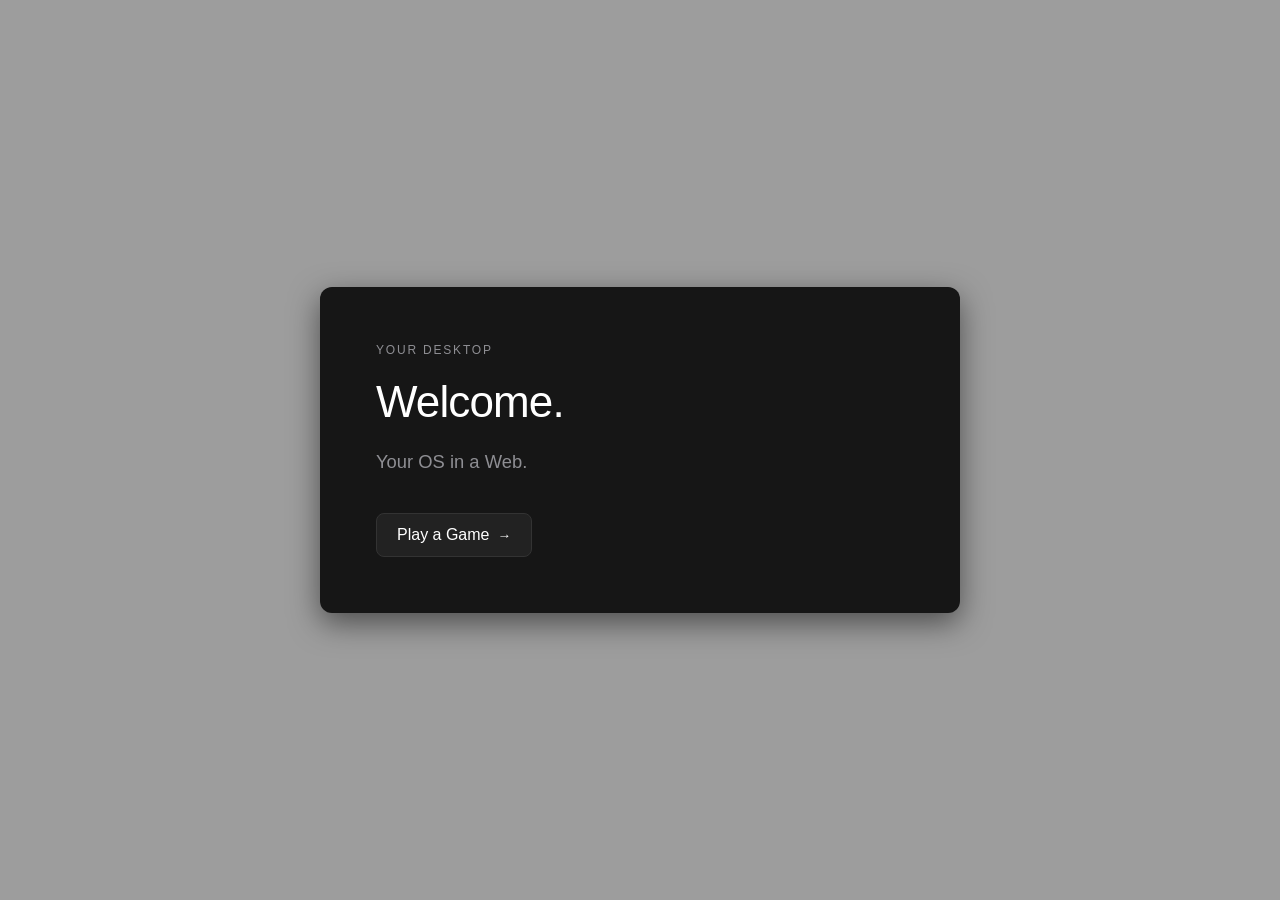
<file: app8.html>
<!DOCTYPE html>
<html lang="en">

<head>
    <meta charset="UTF-8">
    <meta name="viewport" content="width=device-width, initial-scale=1.0">
    <title>Welcome</title>
    <link rel="stylesheet" href="welcome.css">

</head>

<body>

    <div class="card">
        <div class="tagline">Your Desktop</div>
        <h1>Welcome.</h1>
        <div class="description">Your OS in a Web.</div>
        <a href="app9.html" class="btn">Play a Game <span class="arrow">→</span></a>
    </div>

</body>

</html>
</file>
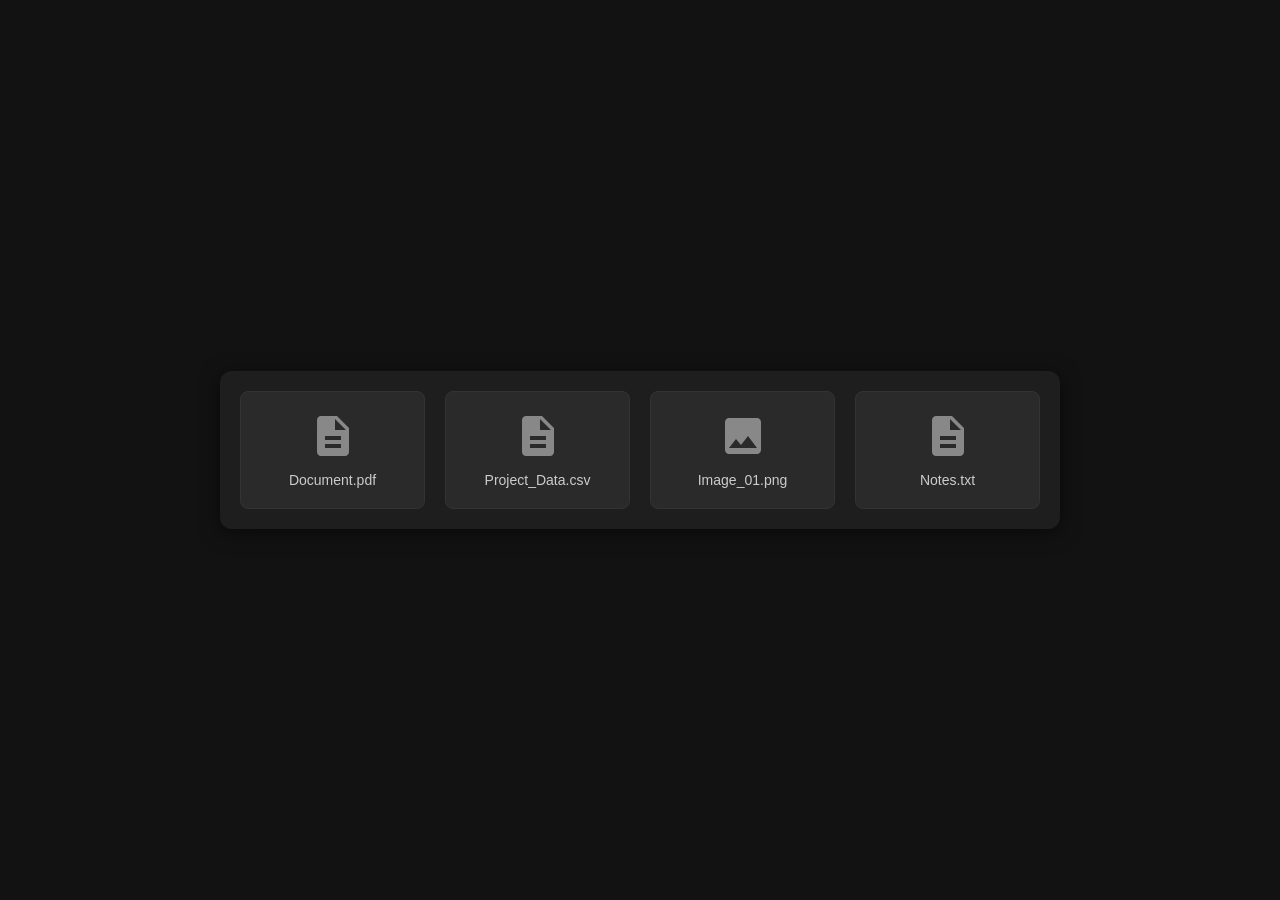
<file: app9.html>
<!DOCTYPE html>
<html lang="en">

<head>
    <meta charset="UTF-8">
    <meta name="viewport" content="width=device-width, initial-scale=1.0">
    <title>File Display</title>
    <link rel="stylesheet" href="files.css">
</head>

<body>

    <div class="file-container">
        <div class="file-card">
            <svg class="file-icon" viewBox="0 0 24 24">
                <path
                    d="M14 2H6c-1.1 0-1.99.9-1.99 2L4 20c0 1.1.89 2 1.99 2H18c1.1 0 2-.9 2-2V8l-6-6zm2 16H8v-2h8v2zm0-4H8v-2h8v2zm-3-5V3.5L18.5 9H13z" />
            </svg>
            <div class="file-name">Document.pdf</div>
        </div>

        <div class="file-card">
            <svg class="file-icon" viewBox="0 0 24 24">
                <path
                    d="M14 2H6c-1.1 0-1.99.9-1.99 2L4 20c0 1.1.89 2 1.99 2H18c1.1 0 2-.9 2-2V8l-6-6zm2 16H8v-2h8v2zm0-4H8v-2h8v2zm-3-5V3.5L18.5 9H13z" />
            </svg>
            <div class="file-name">Project_Data.csv</div>
        </div>

        <div class="file-card">
            <svg class="file-icon" viewBox="0 0 24 24">
                <path
                    d="M21 19V5c0-1.1-.9-2-2-2H5c-1.1 0-2 .9-2 2v14c0 1.1.9 2 2 2h14c1.1 0 2-.9 2-2zM8.5 13.5l2.5 3.01L14.5 12l4.5 6H5l3.5-4.5z" />
            </svg>
            <div class="file-name">Image_01.png</div>
        </div>

        <div class="file-card">
            <svg class="file-icon" viewBox="0 0 24 24">
                <path
                    d="M14 2H6c-1.1 0-1.99.9-1.99 2L4 20c0 1.1.89 2 1.99 2H18c1.1 0 2-.9 2-2V8l-6-6zm2 16H8v-2h8v2zm0-4H8v-2h8v2zm-3-5V3.5L18.5 9H13z" />
            </svg>
            <div class="file-name">Notes.txt</div>
        </div>
    </div>

</body>

</html>
</file>
<file: welcome.css>
* {
      box-sizing: border-box;
      margin: 0;
      padding: 0;
  }

  body {
      background-color: #00000062;
      color: #ffffff52;
      font-family: -apple-system, BlinkMacSystemFont, "Segoe UI", Roboto, Helvetica, Arial, sans-serif;
      display: flex;
      align-items: center;
      justify-content: center;
      min-height: 100vh;
      position: fixed;
      background: cover;
      height: 100%;
      Width: 100%
  }

  .card {
      background-color: #161616;
      padding: 3.5rem;
      border-radius: 12px;
      width: 100%;
      max-width: 640px;
      box-shadow: 0 10px 30px rgba(0, 0, 0, 0.5);
  }

  .tagline {
      font-size: 0.75rem;
      text-transform: uppercase;
      letter-spacing: 0.15em;
      color: #8e8e93;
      margin-bottom: 1.25rem;
      font-weight: 500;
  }

  h1 {
      font-size: 2.75rem;
      font-weight: 500;
      letter-spacing: -0.02em;
      margin-bottom: 1.5rem;
      color: #ffffff;
  }

  .description {
      font-size: 1.15rem;
      color: #8e8e93;
      margin-bottom: 2.5rem;
      font-weight: 400;
  }

  .btn {
      display: inline-flex;
      align-items: center;
      background-color: #222222;
      color: #ffffff;
      text-decoration: none;
      padding: 0.75rem 1.25rem;
      border-radius: 8px;
      font-size: 1rem;
      border: 1px solid #333333;
      transition: background-color 0.2s, border-color 0.2s;
  }

  .btn:hover {
      background-color: #2c2c2c;
      border-color: #444444;
  }

  .btn .arrow {
      margin-left: 0.5rem;
      font-size: 0.85rem;
  }
</file>
<file: files.css>
body {
         background-color: #121212;
         color: #e0e0e0;
         font-family: 'Segoe UI', Tahoma, Geneva, Verdana, sans-serif;
         display: flex;
         justify-content: center;
         align-items: center;
         min-height: 100vh;
         margin: 0;
     }

     .file-container {
         display: grid;
         grid-template-columns: repeat(auto-fit, minmax(140px, 1fr));
         gap: 20px;
         width: 80%;
         max-width: 800px;
         padding: 20px;
         background-color: #1e1e1e;
         border-radius: 12px;
         box-shadow: 0 4px 20px rgba(0, 0, 0, 0.5);
     }

     .file-card {
         background-color: #2a2a2a;
         border: 1px solid #333;
         border-radius: 8px;
         padding: 20px 10px;
         display: flex;
         flex-direction: column;
         align-items: center;
         justify-content: center;
         user-select: none;
         cursor: default;
         transition: background-color 0.2s ease;
     }

     .file-card:hover {
         background-color: #333333;
     }

     .file-icon {
         width: 48px;
         height: 48px;
         margin-bottom: 12px;
         fill: #888888;
     }

     .file-name {
         font-size: 14px;
         color: #cccccc;
         text-align: center;
         word-break: break-all;
     }
</file>
